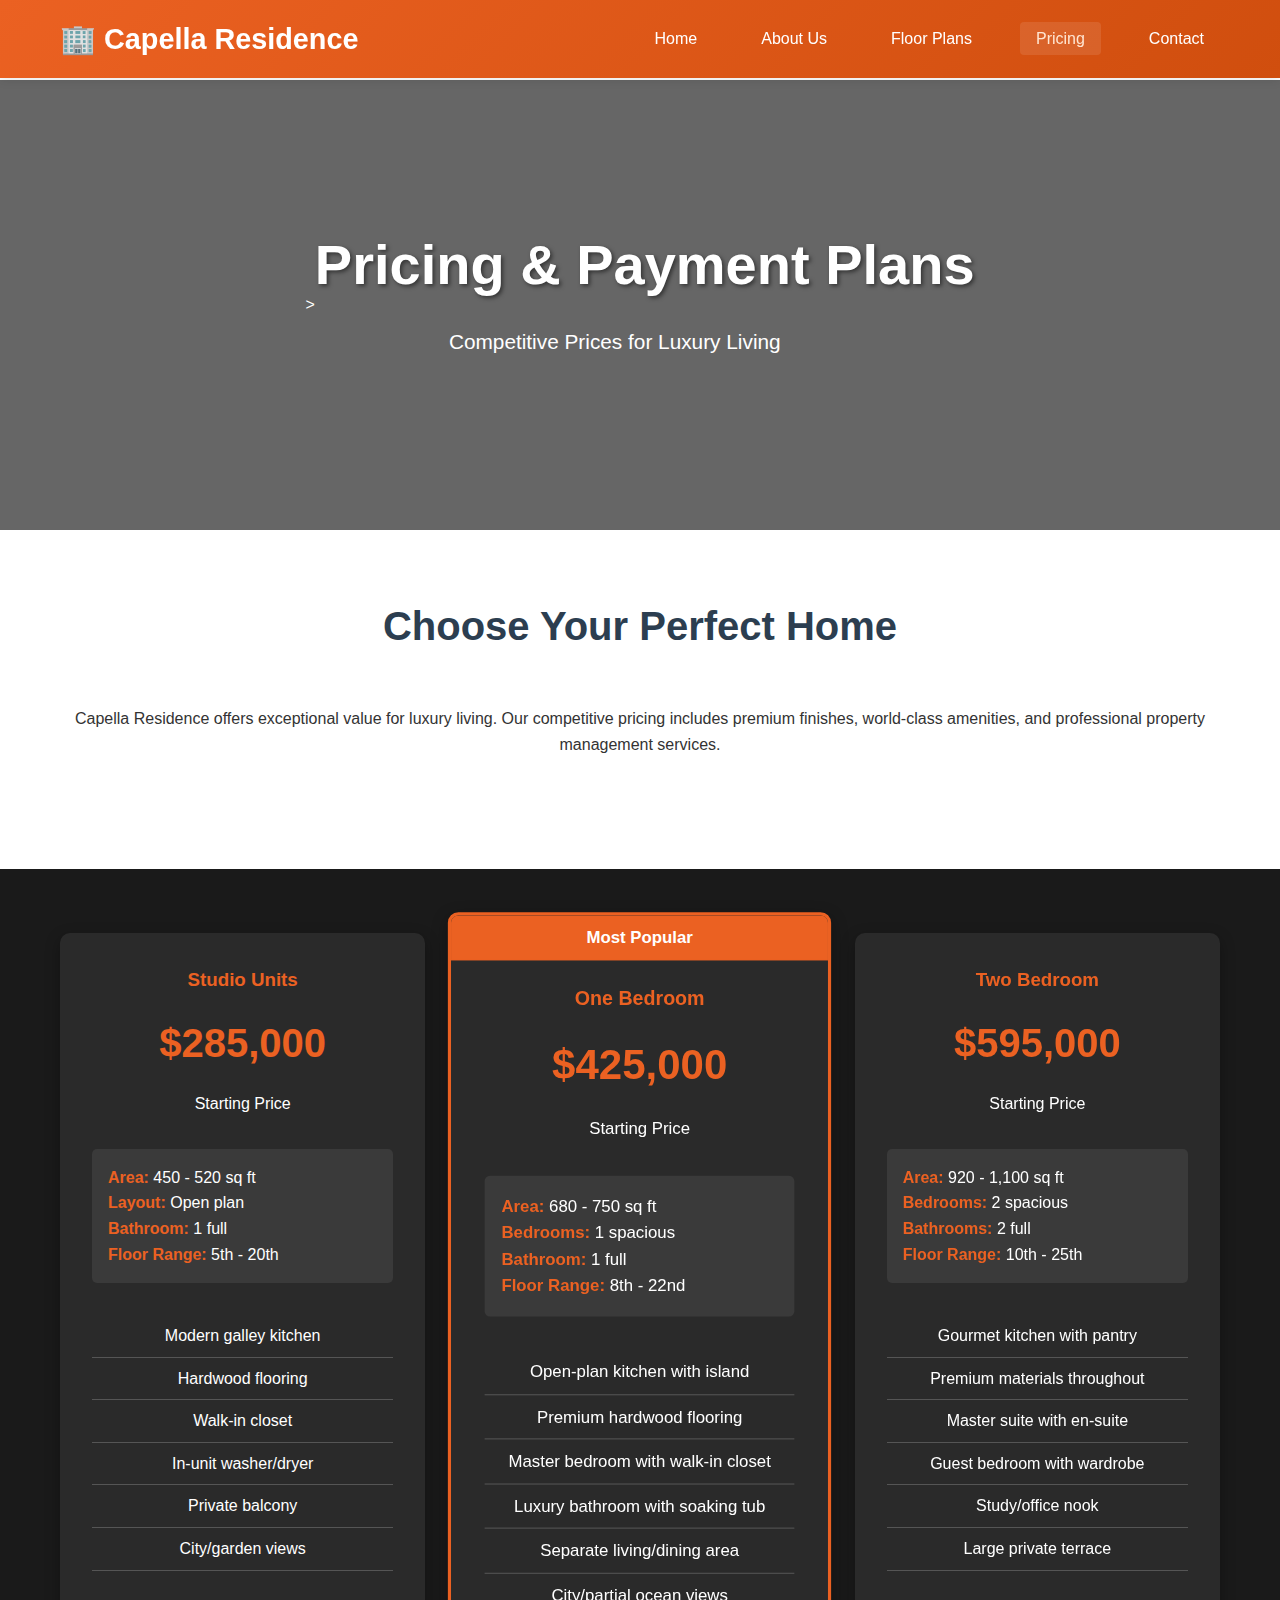
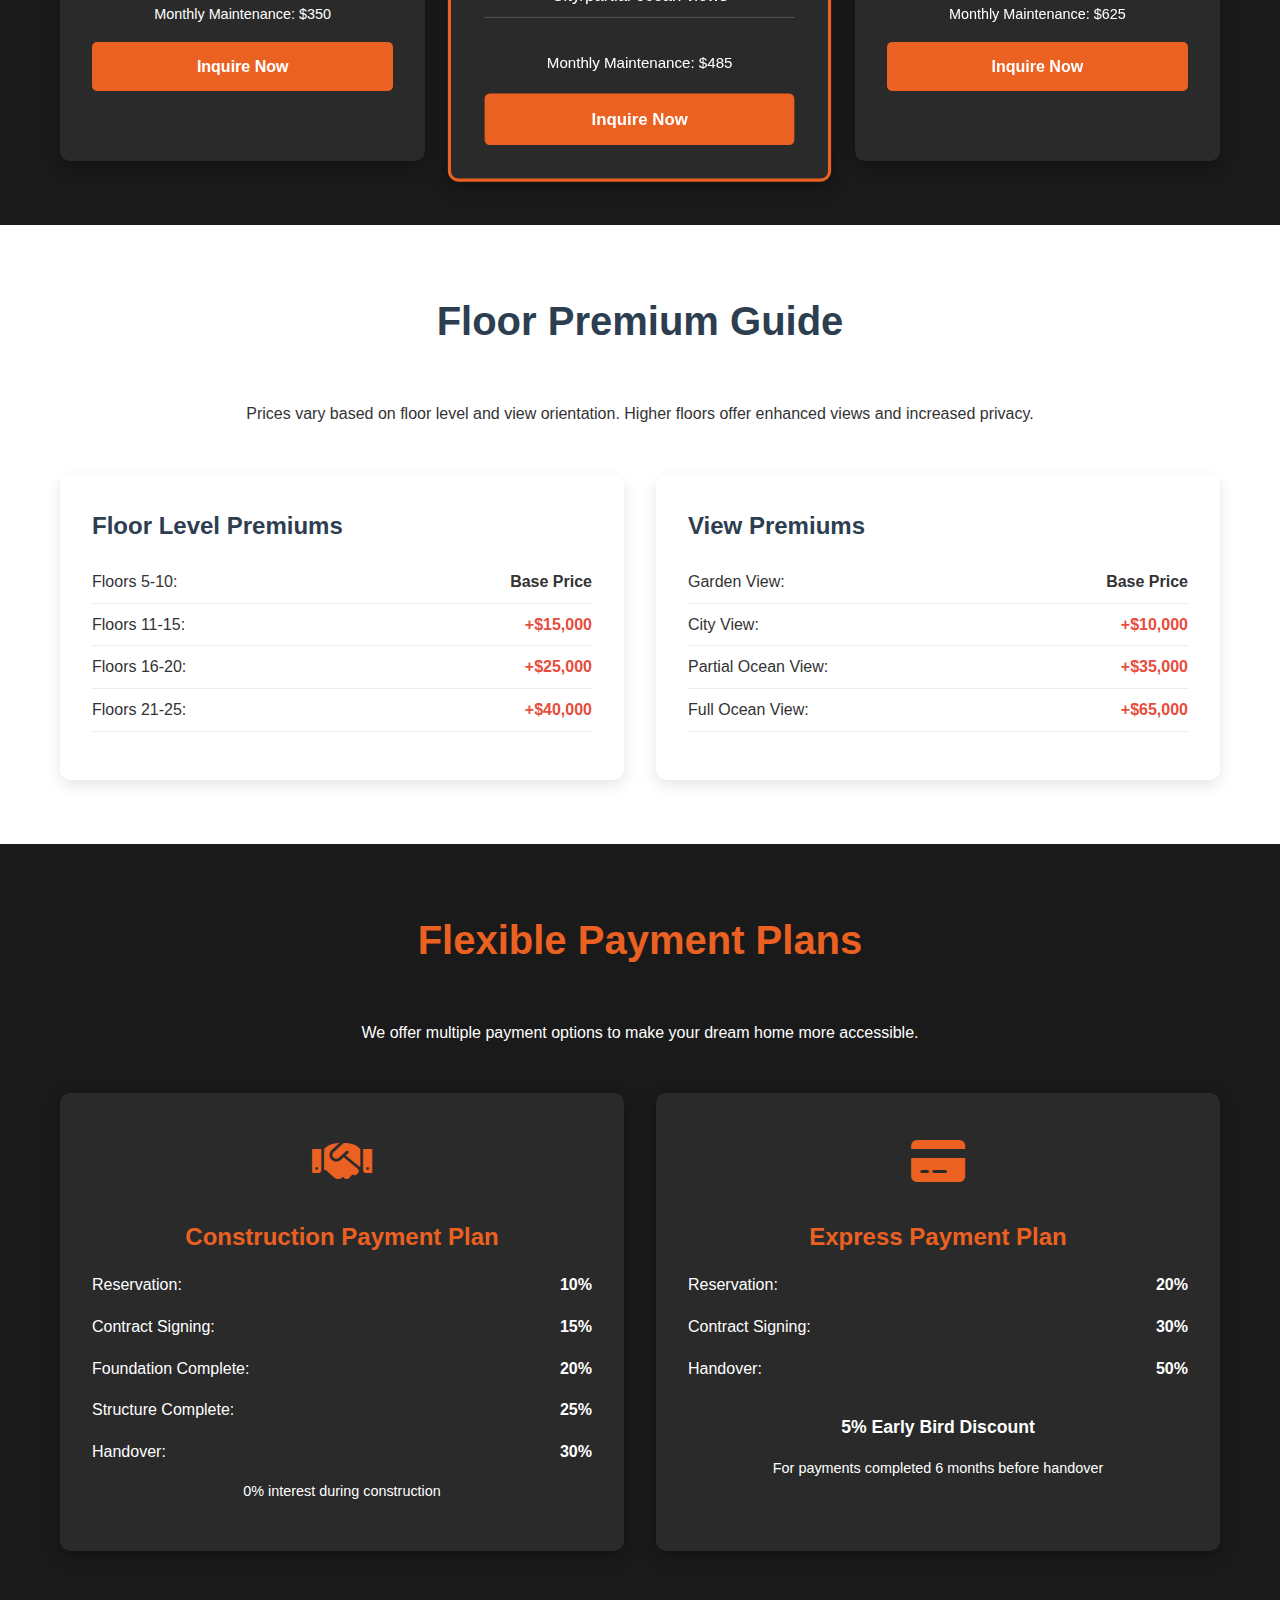
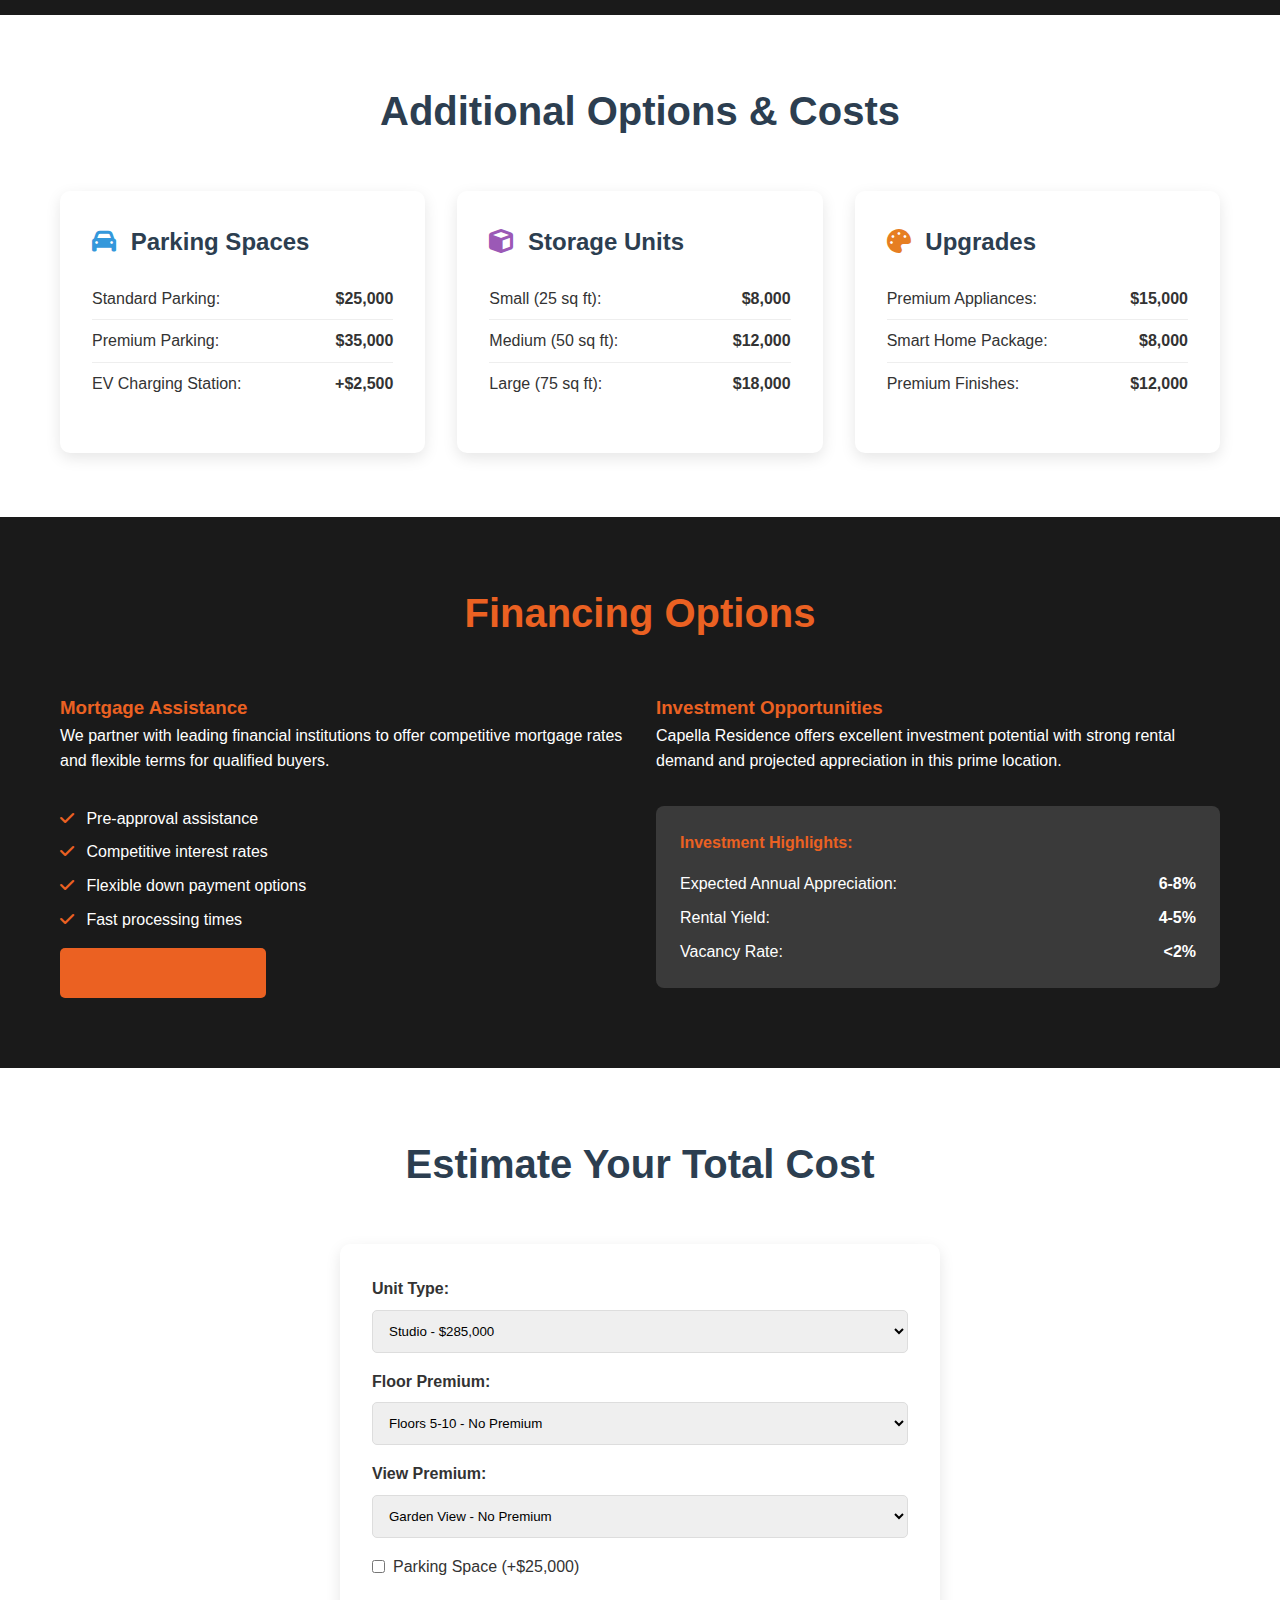
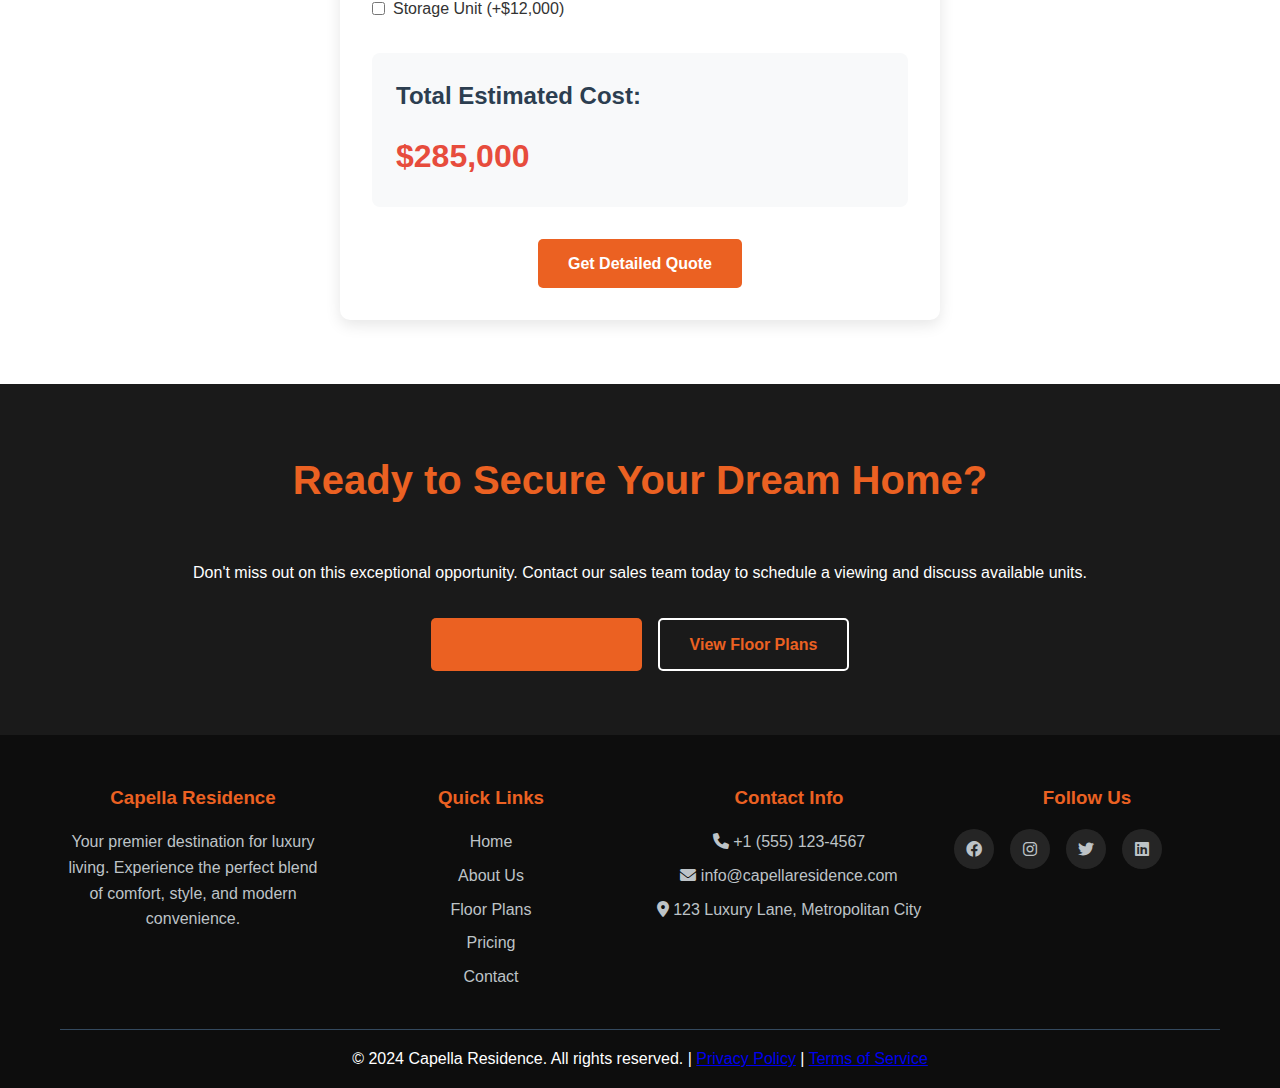
<file: web/pricing.html>
<!DOCTYPE html>
<html lang="en">
<head>
    <meta charset="UTF-8">
    <meta name="viewport" content="width=device-width, initial-scale=1.0">
    <meta name="description" content="View pricing for luxury units at Capella Residence. Competitive prices for studio, one-bedroom, and two-bedroom apartments with flexible payment plans.">
    <meta name="keywords" content="pricing, apartment prices, real estate costs, payment plans, luxury units">
    <title>Pricing - Capella Residence</title>
    
    <!-- Favicon -->
    <link rel="icon" type="image/x-icon" href="images/favicon.ico">
    
    <!-- Stylesheet -->
    <link rel="stylesheet" href="css/style.css">
    
    <!-- Font Awesome for icons -->
    <link rel="stylesheet" href="https://cdnjs.cloudflare.com/ajax/libs/font-awesome/6.0.0/css/all.min.css">
</head>
<body>
    <!-- Header with Navigation -->
    <header class="header">
        <!-- Navigation will be injected by navigation.js -->
    </header>

    <!-- Main Content -->
    <main class="main-content">
        <!-- Page Hero Section -->
        <section class="hero" style="height: 50vh; background: linear-gradient(rgba(0,0,0,0.6), rgba(0,0,0,0.6)), url('https://images.unsplash.com/photo-1560472354-b33ff0c44a43?ixlib=rb-4.0.3&auto=format&fit=crop&w=1920&q=80'); background-size: cover; background-position: center;">>
            <div class="hero-content">
                <h1 class="animate-on-scroll">Pricing & Payment Plans</h1>
                <p class="animate-on-scroll">Competitive Prices for Luxury Living</p>
            </div>
        </section>

        <!-- Pricing Overview -->
        <section class="section">
            <div class="container">
                <h2 class="text-center animate-on-scroll">Choose Your Perfect Home</h2>
                <p class="text-center animate-on-scroll mb-3">Capella Residence offers exceptional value for luxury living. Our competitive pricing includes premium finishes, world-class amenities, and professional property management services.</p>
            </div>
        </section>

        <!-- Price Tables -->
        <section class="section section-light">
            <div class="container">
                <div class="grid grid-3">
                    <!-- Studio Pricing -->
                    <div class="price-table animate-on-scroll">
                        <h3 style="color: #2c3e50; margin-bottom: 1rem;">Studio Units</h3>
                        <div class="price">$285,000</div>
                        <p style="color: #666; margin-bottom: 2rem;">Starting Price</p>
                        
                        <div class="unit-details" style="text-align: left; margin-bottom: 2rem;">
                            <p><strong>Area:</strong> 450 - 520 sq ft</p>
                            <p><strong>Layout:</strong> Open plan</p>
                            <p><strong>Bathroom:</strong> 1 full</p>
                            <p><strong>Floor Range:</strong> 5th - 20th</p>
                        </div>
                        
                        <ul class="price-features">
                            <li>Modern galley kitchen</li>
                            <li>Hardwood flooring</li>
                            <li>Walk-in closet</li>
                            <li>In-unit washer/dryer</li>
                            <li>Private balcony</li>
                            <li>City/garden views</li>
                        </ul>
                        
                        <div style="margin-top: 2rem;">
                            <p style="font-size: 0.9rem; color: #666;">Monthly Maintenance: $350</p>
                            <a href="contact.html" class="btn" style="width: 100%; margin-top: 1rem;">Inquire Now</a>
                        </div>
                    </div>

                    <!-- One Bedroom Pricing -->
                    <div class="price-table featured animate-on-scroll">
                        <h3 style="color: #2c3e50; margin-bottom: 1rem; margin-top: 2rem;">One Bedroom</h3>
                        <div class="price">$425,000</div>
                        <p style="color: #666; margin-bottom: 2rem;">Starting Price</p>
                        
                        <div class="unit-details" style="text-align: left; margin-bottom: 2rem;">
                            <p><strong>Area:</strong> 680 - 750 sq ft</p>
                            <p><strong>Bedrooms:</strong> 1 spacious</p>
                            <p><strong>Bathroom:</strong> 1 full</p>
                            <p><strong>Floor Range:</strong> 8th - 22nd</p>
                        </div>
                        
                        <ul class="price-features">
                            <li>Open-plan kitchen with island</li>
                            <li>Premium hardwood flooring</li>
                            <li>Master bedroom with walk-in closet</li>
                            <li>Luxury bathroom with soaking tub</li>
                            <li>Separate living/dining area</li>
                            <li>City/partial ocean views</li>
                        </ul>
                        
                        <div style="margin-top: 2rem;">
                            <p style="font-size: 0.9rem; color: #666;">Monthly Maintenance: $485</p>
                            <a href="contact.html" class="btn" style="width: 100%; margin-top: 1rem;">Inquire Now</a>
                        </div>
                    </div>

                    <!-- Two Bedroom Pricing -->
                    <div class="price-table animate-on-scroll">
                        <h3 style="color: #2c3e50; margin-bottom: 1rem;">Two Bedroom</h3>
                        <div class="price">$595,000</div>
                        <p style="color: #666; margin-bottom: 2rem;">Starting Price</p>
                        
                        <div class="unit-details" style="text-align: left; margin-bottom: 2rem;">
                            <p><strong>Area:</strong> 920 - 1,100 sq ft</p>
                            <p><strong>Bedrooms:</strong> 2 spacious</p>
                            <p><strong>Bathrooms:</strong> 2 full</p>
                            <p><strong>Floor Range:</strong> 10th - 25th</p>
                        </div>
                        
                        <ul class="price-features">
                            <li>Gourmet kitchen with pantry</li>
                            <li>Premium materials throughout</li>
                            <li>Master suite with en-suite</li>
                            <li>Guest bedroom with wardrobe</li>
                            <li>Study/office nook</li>
                            <li>Large private terrace</li>
                        </ul>
                        
                        <div style="margin-top: 2rem;">
                            <p style="font-size: 0.9rem; color: #666;">Monthly Maintenance: $625</p>
                            <a href="contact.html" class="btn" style="width: 100%; margin-top: 1rem;">Inquire Now</a>
                        </div>
                    </div>
                </div>
            </div>
        </section>

        <!-- Floor Premium -->
        <section class="section">
            <div class="container">
                <h2 class="text-center animate-on-scroll">Floor Premium Guide</h2>
                <p class="text-center animate-on-scroll mb-3">Prices vary based on floor level and view orientation. Higher floors offer enhanced views and increased privacy.</p>
                
                <div class="grid grid-2">
                    <div class="card animate-on-scroll">
                        <h3>Floor Level Premiums</h3>
                        <div style="margin: 1rem 0;">
                            <div style="display: flex; justify-content: space-between; padding: 0.5rem 0; border-bottom: 1px solid #eee;">
                                <span>Floors 5-10:</span>
                                <span style="font-weight: bold;">Base Price</span>
                            </div>
                            <div style="display: flex; justify-content: space-between; padding: 0.5rem 0; border-bottom: 1px solid #eee;">
                                <span>Floors 11-15:</span>
                                <span style="font-weight: bold; color: #e74c3c;">+$15,000</span>
                            </div>
                            <div style="display: flex; justify-content: space-between; padding: 0.5rem 0; border-bottom: 1px solid #eee;">
                                <span>Floors 16-20:</span>
                                <span style="font-weight: bold; color: #e74c3c;">+$25,000</span>
                            </div>
                            <div style="display: flex; justify-content: space-between; padding: 0.5rem 0; border-bottom: 1px solid #eee;">
                                <span>Floors 21-25:</span>
                                <span style="font-weight: bold; color: #e74c3c;">+$40,000</span>
                            </div>
                        </div>
                    </div>
                    
                    <div class="card animate-on-scroll">
                        <h3>View Premiums</h3>
                        <div style="margin: 1rem 0;">
                            <div style="display: flex; justify-content: space-between; padding: 0.5rem 0; border-bottom: 1px solid #eee;">
                                <span>Garden View:</span>
                                <span style="font-weight: bold;">Base Price</span>
                            </div>
                            <div style="display: flex; justify-content: space-between; padding: 0.5rem 0; border-bottom: 1px solid #eee;">
                                <span>City View:</span>
                                <span style="font-weight: bold; color: #e74c3c;">+$10,000</span>
                            </div>
                            <div style="display: flex; justify-content: space-between; padding: 0.5rem 0; border-bottom: 1px solid #eee;">
                                <span>Partial Ocean View:</span>
                                <span style="font-weight: bold; color: #e74c3c;">+$35,000</span>
                            </div>
                            <div style="display: flex; justify-content: space-between; padding: 0.5rem 0; border-bottom: 1px solid #eee;">
                                <span>Full Ocean View:</span>
                                <span style="font-weight: bold; color: #e74c3c;">+$65,000</span>
                            </div>
                        </div>
                    </div>
                </div>
            </div>
        </section>

        <!-- Payment Plans -->
        <section class="section section-light">
            <div class="container">
                <h2 class="text-center animate-on-scroll">Flexible Payment Plans</h2>
                <p class="text-center animate-on-scroll mb-3">We offer multiple payment options to make your dream home more accessible.</p>
                
                <div class="grid grid-2">
                    <div class="card animate-on-scroll">
                        <div class="feature-icon text-center">
                            <i class="fas fa-handshake"></i>
                        </div>
                        <h3 class="text-center">Construction Payment Plan</h3>
                        <ul style="list-style: none; padding: 0; margin: 1rem 0;">
                            <li style="margin-bottom: 1rem; display: flex; justify-content: space-between;">
                                <span>Reservation:</span>
                                <span style="font-weight: bold;">10%</span>
                            </li>
                            <li style="margin-bottom: 1rem; display: flex; justify-content: space-between;">
                                <span>Contract Signing:</span>
                                <span style="font-weight: bold;">15%</span>
                            </li>
                            <li style="margin-bottom: 1rem; display: flex; justify-content: space-between;">
                                <span>Foundation Complete:</span>
                                <span style="font-weight: bold;">20%</span>
                            </li>
                            <li style="margin-bottom: 1rem; display: flex; justify-content: space-between;">
                                <span>Structure Complete:</span>
                                <span style="font-weight: bold;">25%</span>
                            </li>
                            <li style="margin-bottom: 1rem; display: flex; justify-content: space-between;">
                                <span>Handover:</span>
                                <span style="font-weight: bold;">30%</span>
                            </li>
                        </ul>
                        <p style="font-size: 0.9rem; color: #666; text-align: center;">0% interest during construction</p>
                    </div>
                    
                    <div class="card animate-on-scroll">
                        <div class="feature-icon text-center">
                            <i class="fas fa-credit-card"></i>
                        </div>
                        <h3 class="text-center">Express Payment Plan</h3>
                        <ul style="list-style: none; padding: 0; margin: 1rem 0;">
                            <li style="margin-bottom: 1rem; display: flex; justify-content: space-between;">
                                <span>Reservation:</span>
                                <span style="font-weight: bold;">20%</span>
                            </li>
                            <li style="margin-bottom: 1rem; display: flex; justify-content: space-between;">
                                <span>Contract Signing:</span>
                                <span style="font-weight: bold;">30%</span>
                            </li>
                            <li style="margin-bottom: 1rem; display: flex; justify-content: space-between;">
                                <span>Handover:</span>
                                <span style="font-weight: bold;">50%</span>
                            </li>
                        </ul>
                        <div style="margin-top: 2rem; text-align: center;">
                            <p style="color: #27ae60; font-weight: bold; font-size: 1.1rem;">5% Early Bird Discount</p>
                            <p style="font-size: 0.9rem; color: #666;">For payments completed 6 months before handover</p>
                        </div>
                    </div>
                </div>
            </div>
        </section>

        <!-- Additional Costs -->
        <section class="section">
            <div class="container">
                <h2 class="text-center animate-on-scroll">Additional Options & Costs</h2>
                <div class="grid grid-3">
                    <div class="card animate-on-scroll">
                        <h3><i class="fas fa-car" style="color: #3498db; margin-right: 0.5rem;"></i> Parking Spaces</h3>
                        <div style="margin: 1rem 0;">
                            <div style="display: flex; justify-content: space-between; padding: 0.5rem 0; border-bottom: 1px solid #eee;">
                                <span>Standard Parking:</span>
                                <span style="font-weight: bold;">$25,000</span>
                            </div>
                            <div style="display: flex; justify-content: space-between; padding: 0.5rem 0; border-bottom: 1px solid #eee;">
                                <span>Premium Parking:</span>
                                <span style="font-weight: bold;">$35,000</span>
                            </div>
                            <div style="display: flex; justify-content: space-between; padding: 0.5rem 0;">
                                <span>EV Charging Station:</span>
                                <span style="font-weight: bold;">+$2,500</span>
                            </div>
                        </div>
                    </div>
                    
                    <div class="card animate-on-scroll">
                        <h3><i class="fas fa-cube" style="color: #9b59b6; margin-right: 0.5rem;"></i> Storage Units</h3>
                        <div style="margin: 1rem 0;">
                            <div style="display: flex; justify-content: space-between; padding: 0.5rem 0; border-bottom: 1px solid #eee;">
                                <span>Small (25 sq ft):</span>
                                <span style="font-weight: bold;">$8,000</span>
                            </div>
                            <div style="display: flex; justify-content: space-between; padding: 0.5rem 0; border-bottom: 1px solid #eee;">
                                <span>Medium (50 sq ft):</span>
                                <span style="font-weight: bold;">$12,000</span>
                            </div>
                            <div style="display: flex; justify-content: space-between; padding: 0.5rem 0;">
                                <span>Large (75 sq ft):</span>
                                <span style="font-weight: bold;">$18,000</span>
                            </div>
                        </div>
                    </div>
                    
                    <div class="card animate-on-scroll">
                        <h3><i class="fas fa-palette" style="color: #e67e22; margin-right: 0.5rem;"></i> Upgrades</h3>
                        <div style="margin: 1rem 0;">
                            <div style="display: flex; justify-content: space-between; padding: 0.5rem 0; border-bottom: 1px solid #eee;">
                                <span>Premium Appliances:</span>
                                <span style="font-weight: bold;">$15,000</span>
                            </div>
                            <div style="display: flex; justify-content: space-between; padding: 0.5rem 0; border-bottom: 1px solid #eee;">
                                <span>Smart Home Package:</span>
                                <span style="font-weight: bold;">$8,000</span>
                            </div>
                            <div style="display: flex; justify-content: space-between; padding: 0.5rem 0;">
                                <span>Premium Finishes:</span>
                                <span style="font-weight: bold;">$12,000</span>
                            </div>
                        </div>
                    </div>
                </div>
            </div>
        </section>

        <!-- Financing Information -->
        <section class="section section-light">
            <div class="container">
                <h2 class="text-center animate-on-scroll">Financing Options</h2>
                <div class="grid grid-2">
                    <div class="animate-on-scroll">
                        <h3>Mortgage Assistance</h3>
                        <p class="mb-2">We partner with leading financial institutions to offer competitive mortgage rates and flexible terms for qualified buyers.</p>
                        
                        <ul style="list-style: none; padding: 0; margin: 1rem 0;">
                            <li style="margin-bottom: 0.5rem;"><i class="fas fa-check" style="color: #27ae60; margin-right: 0.5rem;"></i> Pre-approval assistance</li>
                            <li style="margin-bottom: 0.5rem;"><i class="fas fa-check" style="color: #27ae60; margin-right: 0.5rem;"></i> Competitive interest rates</li>
                            <li style="margin-bottom: 0.5rem;"><i class="fas fa-check" style="color: #27ae60; margin-right: 0.5rem;"></i> Flexible down payment options</li>
                            <li style="margin-bottom: 0.5rem;"><i class="fas fa-check" style="color: #27ae60; margin-right: 0.5rem;"></i> Fast processing times</li>
                        </ul>
                        
                        <a href="contact.html" class="btn">Get Financing Help</a>
                    </div>
                    
                    <div class="animate-on-scroll">
                        <h3>Investment Opportunities</h3>
                        <p class="mb-2">Capella Residence offers excellent investment potential with strong rental demand and projected appreciation in this prime location.</p>
                        
                        <div style="background: #f8f9fa; padding: 1.5rem; border-radius: 8px; margin: 1rem 0;">
                            <h4 style="color: #2c3e50; margin-bottom: 1rem;">Investment Highlights:</h4>
                            <div style="display: flex; justify-content: space-between; margin-bottom: 0.5rem;">
                                <span>Expected Annual Appreciation:</span>
                                <span style="font-weight: bold; color: #27ae60;">6-8%</span>
                            </div>
                            <div style="display: flex; justify-content: space-between; margin-bottom: 0.5rem;">
                                <span>Rental Yield:</span>
                                <span style="font-weight: bold; color: #27ae60;">4-5%</span>
                            </div>
                            <div style="display: flex; justify-content: space-between;">
                                <span>Vacancy Rate:</span>
                                <span style="font-weight: bold; color: #27ae60;">&lt;2%</span>
                            </div>
                        </div>
                    </div>
                </div>
            </div>
        </section>

        <!-- Price Calculator -->
        <section class="section">
            <div class="container">
                <h2 class="text-center animate-on-scroll">Estimate Your Total Cost</h2>
                <div class="card" style="max-width: 600px; margin: 0 auto;">
                    <form id="price-calculator" style="text-align: left;">
                        <div style="margin-bottom: 1rem;">
                            <label style="display: block; margin-bottom: 0.5rem; font-weight: bold;">Unit Type:</label>
                            <select id="unit-type" style="width: 100%; padding: 0.75rem; border: 1px solid #ddd; border-radius: 5px;">
                                <option value="285000">Studio - $285,000</option>
                                <option value="425000">One Bedroom - $425,000</option>
                                <option value="595000">Two Bedroom - $595,000</option>
                            </select>
                        </div>
                        
                        <div style="margin-bottom: 1rem;">
                            <label style="display: block; margin-bottom: 0.5rem; font-weight: bold;">Floor Premium:</label>
                            <select id="floor-premium" style="width: 100%; padding: 0.75rem; border: 1px solid #ddd; border-radius: 5px;">
                                <option value="0">Floors 5-10 - No Premium</option>
                                <option value="15000">Floors 11-15 - +$15,000</option>
                                <option value="25000">Floors 16-20 - +$25,000</option>
                                <option value="40000">Floors 21-25 - +$40,000</option>
                            </select>
                        </div>
                        
                        <div style="margin-bottom: 1rem;">
                            <label style="display: block; margin-bottom: 0.5rem; font-weight: bold;">View Premium:</label>
                            <select id="view-premium" style="width: 100%; padding: 0.75rem; border: 1px solid #ddd; border-radius: 5px;">
                                <option value="0">Garden View - No Premium</option>
                                <option value="10000">City View - +$10,000</option>
                                <option value="35000">Partial Ocean View - +$35,000</option>
                                <option value="65000">Full Ocean View - +$65,000</option>
                            </select>
                        </div>
                        
                        <div style="margin-bottom: 1rem;">
                            <label style="display: flex; align-items: center;">
                                <input type="checkbox" id="parking" style="margin-right: 0.5rem;">
                                Parking Space (+$25,000)
                            </label>
                        </div>
                        
                        <div style="margin-bottom: 1rem;">
                            <label style="display: flex; align-items: center;">
                                <input type="checkbox" id="storage" style="margin-right: 0.5rem;">
                                Storage Unit (+$12,000)
                            </label>
                        </div>
                        
                        <div style="background: #f8f9fa; padding: 1.5rem; border-radius: 8px; margin-top: 2rem;">
                            <h3 style="margin-bottom: 1rem; color: #2c3e50;">Total Estimated Cost:</h3>
                            <div style="font-size: 2rem; font-weight: bold; color: #e74c3c;" id="total-cost">$285,000</div>
                        </div>
                        
                        <div style="text-align: center; margin-top: 2rem;">
                            <a href="contact.html" class="btn">Get Detailed Quote</a>
                        </div>
                    </form>
                </div>
            </div>
        </section>

        <!-- Call to Action -->
        <section class="section section-light">
            <div class="container text-center">
                <h2 class="animate-on-scroll">Ready to Secure Your Dream Home?</h2>
                <p class="animate-on-scroll mb-2">Don't miss out on this exceptional opportunity. Contact our sales team today to schedule a viewing and discuss available units.</p>
                <div class="hero-buttons">
                    <a href="contact.html" class="btn">Contact Sales Team</a>
                    <a href="units.html" class="btn btn-secondary">View Floor Plans</a>
                </div>
            </div>
        </section>
    </main>

    <!-- Footer -->
    <footer class="footer">
        <div class="container">
            <div class="footer-content">
                <div class="footer-section">
                    <h3>Capella Residence</h3>
                    <p>Your premier destination for luxury living. Experience the perfect blend of comfort, style, and modern convenience.</p>
                </div>
                <div class="footer-section">
                    <h3>Quick Links</h3>
                    <a href="index.html">Home</a>
                    <a href="about.html">About Us</a>
                    <a href="units.html">Floor Plans</a>
                    <a href="pricing.html">Pricing</a>
                    <a href="contact.html">Contact</a>
                </div>
                <div class="footer-section">
                    <h3>Contact Info</h3>
                    <p><i class="fas fa-phone"></i> +1 (555) 123-4567</p>
                    <p><i class="fas fa-envelope"></i> info@capellaresidence.com</p>
                    <p><i class="fas fa-map-marker-alt"></i> 123 Luxury Lane, Metropolitan City</p>
                </div>
                <div class="footer-section">
                    <h3>Follow Us</h3>
                    <div class="social-links">
                        <a href="#" aria-label="Facebook"><i class="fab fa-facebook"></i></a>
                        <a href="#" aria-label="Instagram"><i class="fab fa-instagram"></i></a>
                        <a href="#" aria-label="Twitter"><i class="fab fa-twitter"></i></a>
                        <a href="#" aria-label="LinkedIn"><i class="fab fa-linkedin"></i></a>
                    </div>
                </div>
            </div>
            <div class="footer-bottom">
                <p>&copy; 2024 Capella Residence. All rights reserved. | <a href="#">Privacy Policy</a> | <a href="#">Terms of Service</a></p>
            </div>
        </div>
    </footer>

    <!-- Price Calculator Script -->
    <script>
        document.addEventListener('DOMContentLoaded', function() {
            const unitType = document.getElementById('unit-type');
            const floorPremium = document.getElementById('floor-premium');
            const viewPremium = document.getElementById('view-premium');
            const parking = document.getElementById('parking');
            const storage = document.getElementById('storage');
            const totalCost = document.getElementById('total-cost');
            
            function calculateTotal() {
                const base = parseInt(unitType.value);
                const floor = parseInt(floorPremium.value);
                const view = parseInt(viewPremium.value);
                const parkingCost = parking.checked ? 25000 : 0;
                const storageCost = storage.checked ? 12000 : 0;
                
                const total = base + floor + view + parkingCost + storageCost;
                totalCost.textContent = new Intl.NumberFormat('en-US', {
                    style: 'currency',
                    currency: 'USD',
                    minimumFractionDigits: 0
                }).format(total);
            }
            
            // Bind events
            [unitType, floorPremium, viewPremium, parking, storage].forEach(element => {
                element.addEventListener('change', calculateTotal);
            });
            
            // Initial calculation
            calculateTotal();
        });
    </script>

    <!-- Scripts -->
    <script src="js/navigation.js"></script>
    <script src="js/main.js"></script>
</body>
</html>
</file>
<file: web/css/style.css>
/* ==========================================
   Real Estate Portal - Main Stylesheet
   ========================================== */

/* Reset and Base Styles */
* {
    margin: 0;
    padding: 0;
    box-sizing: border-box;
}

body {
    font-family: 'Arial', 'Helvetica', sans-serif;
    line-height: 1.6;
    color: #333;
    background-color: #ffffff;
}

.container {
    max-width: 1200px;
    margin: 0 auto;
    padding: 0 20px;
}

/* Header and Navigation */
.header {
    background: linear-gradient(135deg, #EB6122 0%, #D04E0E 100%);
    color: white;
    padding: 1rem 0;
    position: fixed;
    top: 0;
    width: 100%;
    z-index: 1000;
    box-shadow: 0 2px 10px rgba(0,0,0,0.1);
}

.header .container {
    display: flex;
    justify-content: space-between;
    align-items: center;
}

.logo {
    font-size: 1.8rem;
    font-weight: bold;
    color: white;
    text-decoration: none;
}

.nav-menu {
    display: flex;
    list-style: none;
    gap: 2rem;
}

.nav-menu a {
    color: white;
    text-decoration: none;
    font-weight: 500;
    transition: color 0.3s ease;
    padding: 0.5rem 1rem;
    border-radius: 4px;
}

.nav-menu a:hover,
.nav-menu a.active {
    background-color: rgba(255,255,255,0.1);
    color: #FFE5D1;
}

/* Mobile Menu Toggle */
.menu-toggle {
    display: none;
    background: none;
    border: none;
    color: white;
    font-size: 1.5rem;
    cursor: pointer;
}

/* Main Content */
.main-content {
    margin-top: 80px;
    min-height: calc(100vh - 80px);
}

/* Hero Section */
.hero {
    background: linear-gradient(rgba(0,0,0,0.4), rgba(0,0,0,0.4)), url('../images/hero-bg.jpg');
    background-size: cover;
    background-position: center;
    height: 70vh;
    display: flex;
    align-items: center;
    justify-content: center;
    text-align: center;
    color: white;
}

.hero-content h1 {
    font-size: 3.5rem;
    margin-bottom: 1rem;
    text-shadow: 2px 2px 4px rgba(0,0,0,0.5);
}

.hero-content p {
    font-size: 1.3rem;
    margin-bottom: 2rem;
    max-width: 600px;
}

.btn {
    display: inline-block;
    padding: 12px 30px;
    background-color: #EB6122;
    color: white;
    text-decoration: none;
    border-radius: 5px;
    font-weight: bold;
    transition: all 0.3s ease;
    border: none;
    cursor: pointer;
}

.btn:hover {
    background-color: #D04E0E;
    transform: translateY(-2px);
    box-shadow: 0 4px 8px rgba(235,97,34,0.3);
}

.btn-secondary {
    background-color: transparent;
    color: white;
    border: 2px solid white;
}

.btn-secondary:hover {
    background-color: white;
    color: #333;
}

/* Sections */
.section {
    padding: 4rem 0;
}

.section h2 {
    text-align: center;
    font-size: 2.5rem;
    margin-bottom: 3rem;
    color: #2c3e50;
}

.section-light {
    background-color: #1a1a1a;
    color: #ffffff;
}

.section-light * {
    color: #ffffff;
}

.section-light h1,
.section-light h2,
.section-light h3,
.section-light h4,
.section-light h5,
.section-light h6 {
    color: #EB6122 !important;
}

.section-light p,
.section-light span,
.section-light div,
.section-light li {
    color: #ffffff !important;
}

.section-light .text-center {
    color: #ffffff;
}

/* Grid Layout */
.grid {
    display: grid;
    gap: 2rem;
}

.grid-2 {
    grid-template-columns: repeat(auto-fit, minmax(500px, 1fr));
}

.grid-3 {
    grid-template-columns: repeat(auto-fit, minmax(300px, 1fr));
}

.grid-4 {
    grid-template-columns: repeat(auto-fit, minmax(250px, 1fr));
}

/* Cards */
.card {
    background: white;
    border-radius: 10px;
    padding: 2rem;
    box-shadow: 0 5px 15px rgba(0,0,0,0.1);
    transition: transform 0.3s ease, box-shadow 0.3s ease;
}

.section-light .card {
    background: #2a2a2a;
    color: #ffffff;
    box-shadow: 0 5px 15px rgba(0,0,0,0.3);
}

.section-light .card * {
    color: #ffffff !important;
}

.section-light .card h3 {
    color: #EB6122 !important;
}

.section-light .card p {
    color: #ffffff !important;
}

.section-light .card strong {
    color: #EB6122 !important;
}

.card:hover {
    transform: translateY(-5px);
    box-shadow: 0 10px 30px rgba(0,0,0,0.15);
}

.card img {
    width: 100%;
    height: 200px;
    object-fit: cover;
    border-radius: 5px;
    margin-bottom: 1rem;
}

.card h3 {
    font-size: 1.5rem;
    margin-bottom: 1rem;
    color: #2c3e50;
}

.card p {
    color: #666;
    margin-bottom: 1rem;
}

/* Features */
.feature {
    text-align: center;
    padding: 2rem;
}

.feature-icon {
    font-size: 3rem;
    color: #EB6122;
    margin-bottom: 1rem;
}

.section-light .feature {
    color: #ffffff;
}

.section-light .feature * {
    color: #ffffff !important;
}

.section-light .feature h3 {
    color: #EB6122 !important;
}

.section-light .feature p {
    color: #ffffff !important;
}

/* Price Table */
.price-table {
    background: white;
    border-radius: 10px;
    padding: 2rem;
    text-align: center;
    box-shadow: 0 5px 15px rgba(0,0,0,0.1);
    position: relative;
    overflow: hidden;
}

.section-light .price-table {
    background: #2a2a2a;
    color: #ffffff;
    box-shadow: 0 5px 15px rgba(0,0,0,0.3);
}

.section-light .price-table h3 {
    color: #EB6122;
}

.section-light .price-table .price {
    color: #EB6122;
}

.section-light .price-table p {
    color: #cccccc;
}

.section-light .price-table .unit-details {
    background: #3a3a3a;
    color: #ffffff;
}

.section-light .price-table .price-features li {
    color: #cccccc;
    border-bottom: 1px solid #555;
}

/* Dark section icon colors */
.section-light .fas {
    color: #EB6122 !important;
}

.section-light h2,
.section-light h3,
.section-light h4 {
    color: #EB6122 !important;
}

.section-light p {
    color: #ffffff !important;
}

.section-light a {
    color: #EB6122 !important;
}

.section-light a:hover {
    color: #D04E0E !important;
}

/* Override any inline styles that might cause visibility issues */
.section-light [style*="color: #666"],
.section-light [style*="color: #333"],
.section-light [style*="color: rgb(102"],
.section-light [style*="color: rgb(51"] {
    color: #ffffff !important;
}

.section-light [style*="color: #2c3e50"] {
    color: #EB6122 !important;
}

/* Inline styled elements in dark sections */
.section-light div[style*="background: #f8f9fa"] {
    background: #3a3a3a !important;
    color: #ffffff !important;
}

.section-light div[style*="background: #f0f0f0"] {
    background: #3a3a3a !important;
    color: #ffffff !important;
    border-color: #555 !important;
}

.section-light span[style*="color: #666"],
.section-light p[style*="color: #666"] {
    color: #ffffff !important;
}

/* Price table specific fixes */
.section-light .price-table {
    background: #2a2a2a;
    color: #ffffff;
    box-shadow: 0 5px 15px rgba(0,0,0,0.3);
}

.section-light .price-table * {
    color: #ffffff !important;
}

.section-light .price-table h3 {
    color: #EB6122 !important;
}

.section-light .price-table .price {
    color: #EB6122 !important;
}

.section-light .price-table p {
    color: #ffffff !important;
}

.section-light .price-table .price-features li {
    color: #ffffff !important;
    border-bottom: 1px solid #555;
}

.section-light .price-table strong {
    color: #EB6122 !important;
}

.price-table.featured {
    transform: scale(1.05);
    border: 3px solid #EB6122;
}

.price-table.featured::before {
    content: "Most Popular";
    position: absolute;
    top: 0;
    left: 0;
    right: 0;
    background: #EB6122;
    color: white;
    padding: 0.5rem;
    font-weight: bold;
}

.price {
    font-size: 2.5rem;
    font-weight: bold;
    color: #2c3e50;
    margin: 1rem 0;
}

.price-features {
    list-style: none;
    margin: 2rem 0;
}

.price-features li {
    padding: 0.5rem 0;
    border-bottom: 1px solid #eee;
}

/* Footer */
.footer {
    background-color: #0d0d0d;
    color: white;
    text-align: center;
    padding: 3rem 0 1rem;
}

.footer-content {
    display: grid;
    grid-template-columns: repeat(auto-fit, minmax(250px, 1fr));
    gap: 2rem;
    margin-bottom: 2rem;
}

.footer-section h3 {
    margin-bottom: 1rem;
    color: #EB6122;
}

.footer-section p,
.footer-section a {
    color: #bdc3c7;
    text-decoration: none;
    margin-bottom: 0.5rem;
    display: block;
}

.footer-section a:hover {
    color: #EB6122;
}

/* Social Media Links */
.social-links {
    display: flex;
    gap: 1rem;
    margin-top: 1rem;
}

.social-links a {
    display: inline-flex;
    align-items: center;
    justify-content: center;
    width: 40px;
    height: 40px;
    background-color: rgba(255,255,255,0.1);
    color: #bdc3c7;
    border-radius: 50%;
    transition: all 0.3s ease;
}

.social-links a:hover {
    background-color: #EB6122;
    color: white;
    transform: translateY(-2px);
}

/* Hero buttons */
.hero-buttons {
    display: flex;
    gap: 1rem;
    justify-content: center;
    flex-wrap: wrap;
}

/* Unit details styling */
.unit-details {
    background: #f8f9fa;
    padding: 1rem;
    border-radius: 5px;
    margin: 1rem 0;
}

.section-light .unit-details {
    background: #3a3a3a;
    color: #ffffff;
}

.section-light .unit-details * {
    color: #ffffff !important;
}

.section-light .unit-details p {
    color: #ffffff !important;
}

.section-light .unit-details strong {
    color: #EB6122 !important;
}

/* Pricing info styling */
.pricing-info {
    text-align: center;
    padding: 1rem;
    background: #f8f9fa;
    border-radius: 5px;
    margin-top: 1rem;
}

.section-light .pricing-info {
    background: #3a3a3a;
    color: #ffffff;
}

.section-light .pricing-info * {
    color: #ffffff !important;
}

.section-light .pricing-info strong {
    color: #EB6122 !important;
}

.footer-bottom {
    border-top: 1px solid #34495e;
    padding-top: 1rem;
    margin-top: 2rem;
}

/* Responsive Design */
@media (max-width: 768px) {
    .menu-toggle {
        display: block;
    }
    
    .nav-menu {
        display: none;
        position: absolute;
        top: 100%;
        left: 0;
        width: 100%;
        background: linear-gradient(135deg, #1e3c72 0%, #2a5298 100%);
        flex-direction: column;
        padding: 1rem 0;
        box-shadow: 0 2px 10px rgba(0,0,0,0.1);
    }
    
    .nav-menu.active {
        display: flex;
    }
    
    .nav-menu li {
        text-align: center;
    }
    
    .hero-content h1 {
        font-size: 2.5rem;
    }
    
    .hero-content p {
        font-size: 1.1rem;
    }
    
    .grid-2 {
        grid-template-columns: 1fr;
    }
    
    .price-table.featured {
        transform: none;
        margin: 1rem 0;
    }
    
    .container {
        padding: 0 15px;
    }
    
    .section {
        padding: 2rem 0;
    }
    
    .section h2 {
        font-size: 2rem;
    }
}

@media (max-width: 480px) {
    .hero-content h1 {
        font-size: 2rem;
    }
    
    .hero-content p {
        font-size: 1rem;
    }
    
    .card {
        padding: 1.5rem;
    }
    
    .grid-3,
    .grid-4 {
        grid-template-columns: 1fr;
    }
    
    .hero-buttons {
        flex-direction: column;
        align-items: center;
    }
    
    .hero-buttons .btn {
        width: 100%;
        max-width: 300px;
    }
    
    .comparison-table {
        font-size: 0.9rem;
    }
    
    .comparison-table th,
    .comparison-table td {
        padding: 0.5rem !important;
    }
}

/* Animation */
@keyframes fadeInUp {
    from {
        opacity: 0;
        transform: translateY(30px);
    }
    to {
        opacity: 1;
        transform: translateY(0);
    }
}

.fade-in-up {
    animation: fadeInUp 0.6s ease forwards;
}

/* Utility Classes */
.text-center {
    text-align: center;
}

.text-left {
    text-align: left;
}

.text-right {
    text-align: right;
}

.mb-1 { margin-bottom: 1rem; }
.mb-2 { margin-bottom: 2rem; }
.mb-3 { margin-bottom: 3rem; }

.mt-1 { margin-top: 1rem; }
.mt-2 { margin-top: 2rem; }
.mt-3 { margin-top: 3rem; }

/* Dark section form styling */
.section-light form {
    background: #2a2a2a;
    color: #ffffff;
}

.section-light input,
.section-light select,
.section-light textarea {
    background: #3a3a3a;
    color: #ffffff;
    border: 1px solid #555;
}

.section-light input:focus,
.section-light select:focus,
.section-light textarea:focus {
    border-color: #EB6122;
    outline: none;
    box-shadow: 0 0 5px rgba(235, 97, 34, 0.3);
}

.section-light label {
    color: #ffffff;
}

.section-light .form-message {
    background: #3a3a3a;
    border: 1px solid #555;
    color: #ffffff;
}

/* Dark section table styling */
.section-light table {
    background: #2a2a2a;
    color: #ffffff;
}

.section-light table th {
    background: linear-gradient(135deg, #EB6122 0%, #D04E0E 100%);
    color: white;
}

.section-light table td {
    border-bottom: 1px solid #555;
}

.section-light table tr:nth-child(even) {
    background: #3a3a3a;
}

/* Additional dark theme fixes */
.section-light table {
    background: #2a2a2a !important;
    color: #ffffff !important;
}

.section-light table th {
    background: linear-gradient(135deg, #EB6122 0%, #D04E0E 100%) !important;
    color: white !important;
}

.section-light table td {
    border-bottom: 1px solid #555 !important;
    color: #ffffff !important;
}

.section-light table tr:nth-child(even) {
    background: #3a3a3a !important;
}

.section-light table tr:nth-child(odd) {
    background: #2a2a2a !important;
}
</file>
